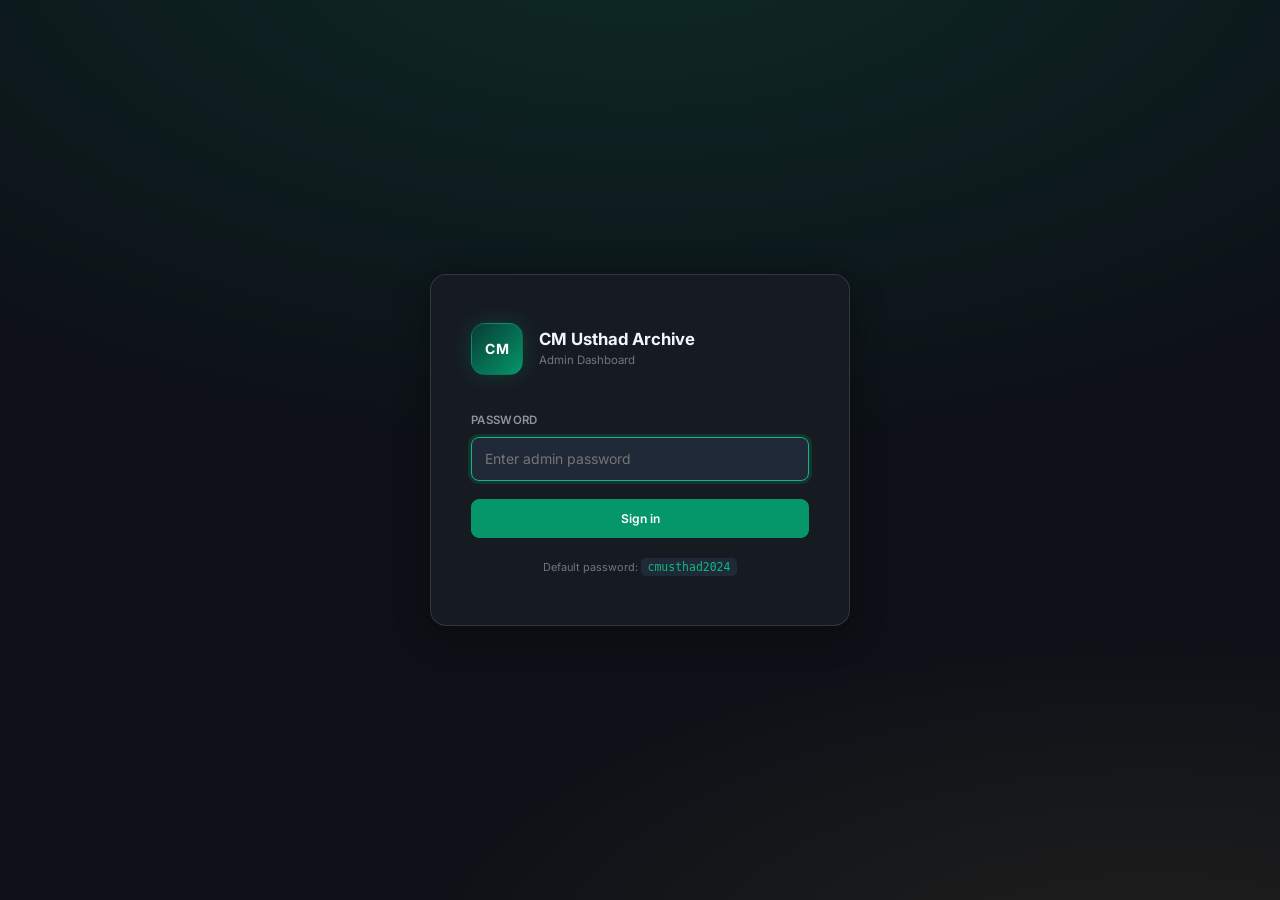
<file: admin/index.html>
<!doctype html>
<html lang="en">
  <head>
    <meta charset="utf-8">
    <meta name="viewport" content="width=device-width, initial-scale=1">
    <title>Admin Dashboard — CM Usthad Archive</title>
    <link rel="preconnect" href="https://fonts.googleapis.com">
    <link rel="preconnect" href="https://fonts.gstatic.com" crossorigin>
    <link href="https://fonts.googleapis.com/css2?family=Inter:wght@300;400;500;600;700&family=Outfit:wght@400;600;700&display=swap" rel="stylesheet">
    <link rel="stylesheet" href="dashboard.css">
  </head>
  <body>

    <!-- ═══ LOGIN SCREEN ═══ -->
    <div id="loginScreen" class="login-screen">
      <div class="login-card">
        <div class="login-brand">
          <div class="brand-mark">CM</div>
          <div>
            <h1>CM Usthad Archive</h1>
            <p>Admin Dashboard</p>
          </div>
        </div>
        <form id="loginForm" class="login-form" autocomplete="off">
          <div class="field">
            <label for="loginPassword">Password</label>
            <input type="password" id="loginPassword" placeholder="Enter admin password" autofocus>
          </div>
          <div id="loginError" class="login-error" hidden>Incorrect password. Please try again.</div>
          <button type="submit" class="btn btn-primary btn-full">Sign in</button>
        </form>
        <p class="login-hint">Default password: <code>cmusthad2024</code></p>
      </div>
    </div>

    <!-- ═══ DASHBOARD ═══ -->
    <div id="dashboardApp" class="dashboard" hidden>

      <!-- Sidebar -->
      <aside class="sidebar">
        <div class="sidebar-brand">
          <div class="brand-mark">CM</div>
          <div>
            <strong>CM Usthad</strong>
            <span>Archive Admin</span>
          </div>
        </div>

        <nav class="sidebar-nav" id="sidebarNav">
          <button class="nav-item active" data-section="overview" type="button">
            <svg viewBox="0 0 24 24" fill="none" stroke="currentColor" stroke-width="2"><rect x="3" y="3" width="7" height="7"/><rect x="14" y="3" width="7" height="7"/><rect x="3" y="14" width="7" height="7"/><rect x="14" y="14" width="7" height="7"/></svg>
            Overview
          </button>
          <button class="nav-item" data-section="articles" type="button">
            <svg viewBox="0 0 24 24" fill="none" stroke="currentColor" stroke-width="2"><path d="M14 2H6a2 2 0 0 0-2 2v16a2 2 0 0 0 2 2h12a2 2 0 0 0 2-2V8z"/><polyline points="14,2 14,8 20,8"/><line x1="16" y1="13" x2="8" y2="13"/><line x1="16" y1="17" x2="8" y2="17"/></svg>
            Articles
          </button>
          <button class="nav-item" data-section="images" type="button">
            <svg viewBox="0 0 24 24" fill="none" stroke="currentColor" stroke-width="2"><rect x="3" y="3" width="18" height="18" rx="2"/><circle cx="8.5" cy="8.5" r="1.5"/><polyline points="21,15 16,10 5,21"/></svg>
            Images
          </button>
          <button class="nav-item" data-section="books" type="button">
            <svg viewBox="0 0 24 24" fill="none" stroke="currentColor" stroke-width="2"><path d="M4 19.5A2.5 2.5 0 0 1 6.5 17H20"/><path d="M6.5 2H20v20H6.5A2.5 2.5 0 0 1 4 19.5v-15A2.5 2.5 0 0 1 6.5 2z"/></svg>
            Books
          </button>
          <button class="nav-item" data-section="news" type="button">
            <svg viewBox="0 0 24 24" fill="none" stroke="currentColor" stroke-width="2"><path d="M4 22h16a2 2 0 0 0 2-2V4a2 2 0 0 0-2-2H8a2 2 0 0 0-2 2v16a2 2 0 0 0-2 2z"/><path d="M16 2v4"/><path d="M8 2v4"/><path d="M3 10h18"/></svg>
            News
          </button>
          <button class="nav-item" data-section="testimonials" type="button">
            <svg viewBox="0 0 24 24" fill="none" stroke="currentColor" stroke-width="2"><path d="M21 15a2 2 0 0 1-2 2H7l-4 4V5a2 2 0 0 1 2-2h14a2 2 0 0 1 2 2z"/></svg>
            Testimonials
          </button>
          <button class="nav-item" data-section="casediary" type="button">
            <svg viewBox="0 0 24 24" fill="none" stroke="currentColor" stroke-width="2"><path d="M9 12h6"/><path d="M9 16h6"/><path d="M9 8h2"/><path d="M17 3H7a2 2 0 0 0-2 2v16l3-3 2 2 2-2 2 2 3 3V5a2 2 0 0 0-2-2z"/></svg>
            Case Diary
          </button>
          <button class="nav-item" data-section="settings" type="button">
            <svg viewBox="0 0 24 24" fill="none" stroke="currentColor" stroke-width="2"><circle cx="12" cy="12" r="3"/><path d="M19.07 4.93A10 10 0 0 0 5 19.07M4.93 4.93A10 10 0 0 1 19.07 19.07M12 2v2M12 20v2M2 12h2M20 12h2"/></svg>
            Settings
          </button>
        </nav>

        <div class="sidebar-footer">
          <a href="../index.html" target="_blank" class="view-site-btn">
            <svg viewBox="0 0 24 24" fill="none" stroke="currentColor" stroke-width="2"><path d="M18 13v6a2 2 0 0 1-2 2H5a2 2 0 0 1-2-2V8a2 2 0 0 1 2-2h6"/><polyline points="15,3 21,3 21,9"/><line x1="10" y1="14" x2="21" y2="3"/></svg>
            View Public Site
          </a>
          <button id="logoutBtn" class="logout-btn" type="button">
            <svg viewBox="0 0 24 24" fill="none" stroke="currentColor" stroke-width="2"><path d="M9 21H5a2 2 0 0 1-2-2V5a2 2 0 0 1 2-2h4"/><polyline points="16,17 21,12 16,7"/><line x1="21" y1="12" x2="9" y2="12"/></svg>
            Logout
          </button>
        </div>
      </aside>

      <!-- Main Content -->
      <main class="main-content">

        <!-- Top Bar -->
        <header class="topbar">
          <div class="topbar-left">
            <button class="sidebar-toggle" id="sidebarToggle" type="button">
              <svg viewBox="0 0 24 24" fill="none" stroke="currentColor" stroke-width="2"><line x1="3" y1="12" x2="21" y2="12"/><line x1="3" y1="6" x2="21" y2="6"/><line x1="3" y1="18" x2="21" y2="18"/></svg>
            </button>
            <h2 id="sectionTitle">Overview</h2>
          </div>
          <div class="topbar-right">
            <button id="exportBtn" class="btn btn-ghost" type="button">
              <svg viewBox="0 0 24 24" fill="none" stroke="currentColor" stroke-width="2"><path d="M21 15v4a2 2 0 0 1-2 2H5a2 2 0 0 1-2-2v-4"/><polyline points="7,10 12,15 17,10"/><line x1="12" y1="15" x2="12" y2="3"/></svg>
              Export JSON
            </button>
            <label class="btn btn-ghost" for="importFile">
              <svg viewBox="0 0 24 24" fill="none" stroke="currentColor" stroke-width="2"><path d="M21 15v4a2 2 0 0 1-2 2H5a2 2 0 0 1-2-2v-4"/><polyline points="17,8 12,3 7,8"/><line x1="12" y1="3" x2="12" y2="15"/></svg>
              Import JSON
            </label>
            <input type="file" id="importFile" accept=".json" style="display:none">
          </div>
        </header>

        <!-- ── OVERVIEW ── -->
        <section id="section-overview" class="section-content active">
          <div class="stats-grid">
            <div class="stat-card">
              <div class="stat-icon articles-icon">
                <svg viewBox="0 0 24 24" fill="none" stroke="currentColor" stroke-width="2"><path d="M14 2H6a2 2 0 0 0-2 2v16a2 2 0 0 0 2 2h12a2 2 0 0 0 2-2V8z"/></svg>
              </div>
              <div>
                <span class="stat-number" id="statArticles">0</span>
                <span class="stat-label">Articles</span>
              </div>
            </div>
            <div class="stat-card">
              <div class="stat-icon images-icon">
                <svg viewBox="0 0 24 24" fill="none" stroke="currentColor" stroke-width="2"><rect x="3" y="3" width="18" height="18" rx="2"/><circle cx="8.5" cy="8.5" r="1.5"/><polyline points="21,15 16,10 5,21"/></svg>
              </div>
              <div>
                <span class="stat-number" id="statImages">0</span>
                <span class="stat-label">Images</span>
              </div>
            </div>
            <div class="stat-card">
              <div class="stat-icon books-icon">
                <svg viewBox="0 0 24 24" fill="none" stroke="currentColor" stroke-width="2"><path d="M4 19.5A2.5 2.5 0 0 1 6.5 17H20"/><path d="M6.5 2H20v20H6.5A2.5 2.5 0 0 1 4 19.5v-15A2.5 2.5 0 0 1 6.5 2z"/></svg>
              </div>
              <div>
                <span class="stat-number" id="statBooks">0</span>
                <span class="stat-label">Books</span>
              </div>
            </div>
            <div class="stat-card">
              <div class="stat-icon news-icon">
                <svg viewBox="0 0 24 24" fill="none" stroke="currentColor" stroke-width="2"><path d="M4 22h16a2 2 0 0 0 2-2V4a2 2 0 0 0-2-2H8a2 2 0 0 0-2 2v16a2 2 0 0 0-2 2z"/></svg>
              </div>
              <div>
                <span class="stat-number" id="statNews">0</span>
                <span class="stat-label">News Items</span>
              </div>
            </div>
            <div class="stat-card">
              <div class="stat-icon testimonials-icon">
                <svg viewBox="0 0 24 24" fill="none" stroke="currentColor" stroke-width="2"><path d="M21 15a2 2 0 0 1-2 2H7l-4 4V5a2 2 0 0 1 2-2h14a2 2 0 0 1 2 2z"/></svg>
              </div>
              <div>
                <span class="stat-number" id="statTestimonials">0</span>
                <span class="stat-label">Testimonials</span>
              </div>
            </div>
            <div class="stat-card">
              <div class="stat-icon case-icon">
                <svg viewBox="0 0 24 24" fill="none" stroke="currentColor" stroke-width="2"><path d="M17 3H7a2 2 0 0 0-2 2v16l3-3 2 2 2-2 2 2 3 3V5a2 2 0 0 0-2-2z"/></svg>
              </div>
              <div>
                <span class="stat-number" id="statCase">0</span>
                <span class="stat-label">Case Entries</span>
              </div>
            </div>
          </div>

          <div class="overview-actions">
            <h3>Quick Actions</h3>
            <div class="quick-actions">
              <button class="quick-action-btn" data-section="articles" type="button">
                <svg viewBox="0 0 24 24" fill="none" stroke="currentColor" stroke-width="2"><circle cx="12" cy="12" r="10"/><line x1="12" y1="8" x2="12" y2="16"/><line x1="8" y1="12" x2="16" y2="12"/></svg>
                Add Article
              </button>
              <button class="quick-action-btn" data-section="images" type="button">
                <svg viewBox="0 0 24 24" fill="none" stroke="currentColor" stroke-width="2"><circle cx="12" cy="12" r="10"/><line x1="12" y1="8" x2="12" y2="16"/><line x1="8" y1="12" x2="16" y2="12"/></svg>
                Add Image
              </button>
              <button class="quick-action-btn" data-section="books" type="button">
                <svg viewBox="0 0 24 24" fill="none" stroke="currentColor" stroke-width="2"><circle cx="12" cy="12" r="10"/><line x1="12" y1="8" x2="12" y2="16"/><line x1="8" y1="12" x2="16" y2="12"/></svg>
                Add Book
              </button>
              <button class="quick-action-btn" data-section="news" type="button">
                <svg viewBox="0 0 24 24" fill="none" stroke="currentColor" stroke-width="2"><circle cx="12" cy="12" r="10"/><line x1="12" y1="8" x2="12" y2="16"/><line x1="8" y1="12" x2="16" y2="12"/></svg>
                Add News
              </button>
            </div>
          </div>
        </section>

        <!-- ── ARTICLES ── -->
        <section id="section-articles" class="section-content">
          <div class="section-toolbar">
            <button class="btn btn-primary" id="addArticleBtn" type="button">
              <svg viewBox="0 0 24 24" fill="none" stroke="currentColor" stroke-width="2"><line x1="12" y1="5" x2="12" y2="19"/><line x1="5" y1="12" x2="19" y2="12"/></svg>
              Add Article
            </button>
          </div>
          <div class="items-grid" id="articlesList"></div>
        </section>

        <!-- ── IMAGES ── -->
        <section id="section-images" class="section-content">
          <div class="section-toolbar">
            <button class="btn btn-primary" id="addImageBtn" type="button">
              <svg viewBox="0 0 24 24" fill="none" stroke="currentColor" stroke-width="2"><line x1="12" y1="5" x2="12" y2="19"/><line x1="5" y1="12" x2="19" y2="12"/></svg>
              Add Image
            </button>
          </div>
          <div class="gallery-admin-grid" id="imagesList"></div>
        </section>

        <!-- ── BOOKS ── -->
        <section id="section-books" class="section-content">
          <div class="section-toolbar">
            <button class="btn btn-primary" id="addBookBtn" type="button">
              <svg viewBox="0 0 24 24" fill="none" stroke="currentColor" stroke-width="2"><line x1="12" y1="5" x2="12" y2="19"/><line x1="5" y1="12" x2="19" y2="12"/></svg>
              Add Book
            </button>
          </div>
          <div class="items-grid" id="booksList"></div>
        </section>

        <!-- ── NEWS ── -->
        <section id="section-news" class="section-content">
          <div class="section-toolbar">
            <button class="btn btn-primary" id="addNewsBtn" type="button">
              <svg viewBox="0 0 24 24" fill="none" stroke="currentColor" stroke-width="2"><line x1="12" y1="5" x2="12" y2="19"/><line x1="5" y1="12" x2="19" y2="12"/></svg>
              Add News
            </button>
          </div>
          <div class="items-list" id="newsList"></div>
        </section>

        <!-- ── TESTIMONIALS ── -->
        <section id="section-testimonials" class="section-content">
          <div class="section-toolbar">
            <button class="btn btn-primary" id="addTestimonialBtn" type="button">
              <svg viewBox="0 0 24 24" fill="none" stroke="currentColor" stroke-width="2"><line x1="12" y1="5" x2="12" y2="19"/><line x1="5" y1="12" x2="19" y2="12"/></svg>
              Add Testimonial
            </button>
          </div>
          <div class="items-grid" id="testimonialsList"></div>
        </section>

        <!-- ── CASE DIARY ── -->
        <section id="section-casediary" class="section-content">
          <div class="section-toolbar">
            <button class="btn btn-primary" id="addCaseBtn" type="button">
              <svg viewBox="0 0 24 24" fill="none" stroke="currentColor" stroke-width="2"><line x1="12" y1="5" x2="12" y2="19"/><line x1="5" y1="12" x2="19" y2="12"/></svg>
              Add Case Entry
            </button>
          </div>
          <div class="items-list" id="caseDiaryList"></div>
        </section>

        <!-- ── SETTINGS ── -->
        <section id="section-settings" class="section-content">
          <div class="settings-panel">
            <h3>Site Settings</h3>
            <form id="settingsForm" class="settings-form">
              <div class="field">
                <label for="settSiteTitle">Site Title</label>
                <input type="text" id="settSiteTitle" placeholder="CM Usthad Archive">
              </div>
              <div class="field">
                <label for="settHeroCopy">Hero Description</label>
                <textarea id="settHeroCopy" rows="3"></textarea>
              </div>
              <div class="field">
                <label for="settBioText1">Biography Paragraph 1</label>
                <textarea id="settBioText1" rows="4"></textarea>
              </div>
              <div class="field">
                <label for="settBioText2">Biography Paragraph 2</label>
                <textarea id="settBioText2" rows="4"></textarea>
              </div>

              <div class="field">
                <label for="settAdminPassword">Change Admin Password</label>
                <input type="password" id="settAdminPassword" placeholder="Enter new password">
              </div>
              <div class="settings-actions">
                <button type="submit" class="btn btn-primary">Save Settings</button>
                <button type="button" id="resetBtn" class="btn btn-danger">Reset All to Defaults</button>
              </div>
            </form>
          </div>
        </section>

      </main>
    </div>

    <!-- ═══ MODAL ═══ -->
    <div id="modal" class="modal-overlay" hidden>
      <div class="modal-card">
        <div class="modal-header">
          <h3 id="modalTitle">Add Item</h3>
          <button class="modal-close" id="modalClose" type="button">
            <svg viewBox="0 0 24 24" fill="none" stroke="currentColor" stroke-width="2"><line x1="18" y1="6" x2="6" y2="18"/><line x1="6" y1="6" x2="18" y2="18"/></svg>
          </button>
        </div>
        <div id="modalBody" class="modal-body"></div>
        <div class="modal-footer">
          <button class="btn btn-ghost" id="modalCancel" type="button">Cancel</button>
          <button class="btn btn-primary" id="modalSave" type="button">Save</button>
        </div>
      </div>
    </div>

    <!-- ═══ TOAST ═══ -->
    <div id="toast" class="toast" hidden></div>

    <!-- ═══ CONFIRM DIALOG ═══ -->
    <div id="confirmOverlay" class="modal-overlay" hidden>
      <div class="modal-card confirm-card">
        <div class="modal-header">
          <h3>Confirm Delete</h3>
        </div>
        <div class="modal-body">
          <p>Are you sure you want to delete this item? This action cannot be undone.</p>
        </div>
        <div class="modal-footer">
          <button class="btn btn-ghost" id="confirmCancel" type="button">Cancel</button>
          <button class="btn btn-danger" id="confirmDelete" type="button">Delete</button>
        </div>
      </div>
    </div>

    <script src="../data/content.js"></script>
    <script src="dashboard.js"></script>
  </body>
</html>
</file>
<file: admin/dashboard.css>
/* ═══════════════════════════════════════════════
   CM Usthad Archive — Admin Dashboard Styles
   Premium dark mode design
═══════════════════════════════════════════════ */

@import url('https://fonts.googleapis.com/css2?family=Inter:wght@300;400;500;600;700&family=Outfit:wght@400;600;700&display=swap');

:root {
  /* Color System */
  --bg-base:       #0d1117;
  --bg-surface:    #161b22;
  --bg-elevated:   #1f2937;
  --bg-hover:      #262d3a;
  --border:        rgba(255,255,255,0.07);
  --border-light:  rgba(255,255,255,0.12);

  /* Brand */
  --green:         #10b981;
  --green-dim:     #059669;
  --green-deep:    #073d35;
  --green-glow:    rgba(16,185,129,0.12);
  --brass:         #d4a055;
  --brass-dim:     rgba(212,160,85,0.15);

  /* Text */
  --text-primary:  #f0f6fc;
  --text-secondary:#8b949e;
  --text-muted:    #6e7681;

  /* Status */
  --red:           #f85149;
  --red-dim:       rgba(248,81,73,0.12);
  --blue:          #58a6ff;
  --blue-dim:      rgba(88,166,255,0.12);
  --amber:         #e3b341;
  --amber-dim:     rgba(227,179,65,0.12);

  /* Layout */
  --sidebar-w:     260px;
  --topbar-h:      64px;
  --radius:        10px;
  --radius-lg:     16px;
  --shadow:        0 8px 32px rgba(0,0,0,0.4);
  --shadow-sm:     0 2px 8px rgba(0,0,0,0.3);
}

*, *::before, *::after { box-sizing: border-box; margin: 0; padding: 0; }

/* Ensure [hidden] always wins over any display value set by CSS */
[hidden] { display: none !important; }

html, body {
  height: 100%;
  font-family: 'Inter', system-ui, sans-serif;
  background: var(--bg-base);
  color: var(--text-primary);
  line-height: 1.6;
  font-size: 14px;
}

img { display: block; max-width: 100%; }
button, input, select, textarea { font: inherit; }
a { color: inherit; text-decoration: none; }

/* ─── Scrollbar ─── */
::-webkit-scrollbar { width: 6px; height: 6px; }
::-webkit-scrollbar-track { background: transparent; }
::-webkit-scrollbar-thumb { background: var(--border-light); border-radius: 3px; }
::-webkit-scrollbar-thumb:hover { background: var(--text-muted); }

/* ══════════════════════════════════════
   LOGIN SCREEN
══════════════════════════════════════ */
.login-screen {
  min-height: 100vh;
  display: grid;
  place-items: center;
  background:
    radial-gradient(ellipse 80% 60% at 50% -10%, rgba(16,185,129,0.15), transparent),
    radial-gradient(ellipse 60% 40% at 90% 110%, rgba(212,160,85,0.1), transparent),
    var(--bg-base);
  padding: 24px;
}

.login-card {
  width: 100%;
  max-width: 420px;
  background: var(--bg-surface);
  border: 1px solid var(--border-light);
  border-radius: var(--radius-lg);
  padding: 48px 40px;
  box-shadow: var(--shadow);
}

.login-brand {
  display: flex;
  align-items: center;
  gap: 16px;
  margin-bottom: 36px;
}

.login-brand .brand-mark {
  width: 52px;
  height: 52px;
  background: linear-gradient(135deg, var(--green-deep), var(--green-dim));
  border-radius: 14px;
  display: grid;
  place-items: center;
  color: #fff;
  font-weight: 700;
  font-size: 1rem;
  letter-spacing: 0.5px;
  flex-shrink: 0;
  border: 1px solid rgba(16,185,129,0.3);
  box-shadow: 0 0 20px rgba(16,185,129,0.2);
}

.login-brand h1 {
  font-size: 1.2rem;
  font-weight: 700;
  color: var(--text-primary);
  line-height: 1.2;
}

.login-brand p {
  font-size: 0.82rem;
  color: var(--text-muted);
  margin-top: 2px;
}

.login-form {
  display: grid;
  gap: 18px;
}

.login-error {
  color: var(--red);
  background: var(--red-dim);
  border: 1px solid rgba(248,81,73,0.25);
  border-radius: var(--radius);
  padding: 10px 14px;
  font-size: 0.85rem;
}

.login-hint {
  margin-top: 20px;
  font-size: 0.78rem;
  color: var(--text-muted);
  text-align: center;
}

.login-hint code {
  background: var(--bg-elevated);
  padding: 2px 7px;
  border-radius: 5px;
  color: var(--green);
  font-size: 0.82rem;
}

/* ══════════════════════════════════════
   DASHBOARD LAYOUT
══════════════════════════════════════ */
.dashboard {
  display: grid;
  grid-template-columns: var(--sidebar-w) 1fr;
  min-height: 100vh;
}

/* ── Sidebar ── */
.sidebar {
  display: flex;
  flex-direction: column;
  background: var(--bg-surface);
  border-right: 1px solid var(--border);
  position: fixed;
  top: 0;
  left: 0;
  height: 100vh;
  width: var(--sidebar-w);
  overflow-y: auto;
  z-index: 100;
  transition: transform 280ms cubic-bezier(0.4, 0, 0.2, 1);
}

.sidebar-brand {
  display: flex;
  align-items: center;
  gap: 12px;
  padding: 20px 20px 16px;
  border-bottom: 1px solid var(--border);
}

.sidebar-brand .brand-mark {
  width: 38px;
  height: 38px;
  background: linear-gradient(135deg, var(--green-deep), var(--green-dim));
  border-radius: 10px;
  display: grid;
  place-items: center;
  color: #fff;
  font-weight: 700;
  font-size: 0.82rem;
  flex-shrink: 0;
  border: 1px solid rgba(16,185,129,0.25);
}

.sidebar-brand strong {
  display: block;
  font-size: 0.95rem;
  font-weight: 600;
  color: var(--text-primary);
}

.sidebar-brand span {
  display: block;
  font-size: 0.72rem;
  color: var(--text-muted);
}

.sidebar-nav {
  display: flex;
  flex-direction: column;
  gap: 2px;
  padding: 12px 10px;
  flex: 1;
}

.nav-item {
  display: flex;
  align-items: center;
  gap: 10px;
  padding: 10px 12px;
  border: none;
  border-radius: var(--radius);
  background: transparent;
  color: var(--text-secondary);
  cursor: pointer;
  font-size: 0.88rem;
  font-weight: 500;
  text-align: left;
  transition: all 160ms ease;
  width: 100%;
}

.nav-item svg {
  width: 17px;
  height: 17px;
  flex-shrink: 0;
  opacity: 0.7;
}

.nav-item:hover {
  background: var(--bg-hover);
  color: var(--text-primary);
}

.nav-item.active {
  background: var(--green-glow);
  color: var(--green);
  font-weight: 600;
}

.nav-item.active svg {
  opacity: 1;
}

.sidebar-footer {
  padding: 12px 10px;
  border-top: 1px solid var(--border);
  display: grid;
  gap: 6px;
}

.view-site-btn, .logout-btn {
  display: flex;
  align-items: center;
  gap: 8px;
  padding: 9px 12px;
  border-radius: var(--radius);
  font-size: 0.85rem;
  font-weight: 500;
  cursor: pointer;
  transition: all 150ms ease;
  width: 100%;
  border: none;
}

.view-site-btn {
  background: var(--green-glow);
  color: var(--green);
  border: 1px solid rgba(16,185,129,0.2);
}

.view-site-btn:hover {
  background: rgba(16,185,129,0.2);
}

.view-site-btn svg, .logout-btn svg {
  width: 15px;
  height: 15px;
}

.logout-btn {
  background: transparent;
  color: var(--text-muted);
}

.logout-btn:hover {
  background: var(--red-dim);
  color: var(--red);
}

/* ── Main Content ── */
.main-content {
  margin-left: var(--sidebar-w);
  display: flex;
  flex-direction: column;
  min-height: 100vh;
}

/* ── Topbar ── */
.topbar {
  position: sticky;
  top: 0;
  z-index: 50;
  display: flex;
  align-items: center;
  justify-content: space-between;
  gap: 16px;
  padding: 0 28px;
  height: var(--topbar-h);
  background: rgba(13,17,23,0.85);
  backdrop-filter: blur(16px);
  border-bottom: 1px solid var(--border);
}

.topbar-left {
  display: flex;
  align-items: center;
  gap: 14px;
}

.topbar-left h2 {
  font-size: 1.1rem;
  font-weight: 600;
  color: var(--text-primary);
}

.topbar-right {
  display: flex;
  align-items: center;
  gap: 10px;
}

.sidebar-toggle {
  display: none;
  width: 36px;
  height: 36px;
  border: 1px solid var(--border-light);
  background: transparent;
  border-radius: 8px;
  cursor: pointer;
  color: var(--text-secondary);
  place-items: center;
}

.sidebar-toggle svg {
  width: 16px;
  height: 16px;
}

/* ── Section Content ── */
.section-content {
  display: none;
  padding: 28px;
  flex: 1;
}

.section-content.active {
  display: block;
}

/* ══════════════════════════════════════
   BUTTONS
══════════════════════════════════════ */
.btn {
  display: inline-flex;
  align-items: center;
  gap: 7px;
  padding: 9px 18px;
  border: 1px solid transparent;
  border-radius: 8px;
  font-size: 0.86rem;
  font-weight: 600;
  cursor: pointer;
  transition: all 150ms ease;
  white-space: nowrap;
}

.btn svg {
  width: 15px;
  height: 15px;
}

.btn-primary {
  background: var(--green-dim);
  color: #fff;
  border-color: var(--green-dim);
}

.btn-primary:hover {
  background: var(--green);
  border-color: var(--green);
  box-shadow: 0 0 20px rgba(16,185,129,0.3);
}

.btn-ghost {
  background: var(--bg-elevated);
  color: var(--text-secondary);
  border-color: var(--border-light);
}

.btn-ghost:hover {
  background: var(--bg-hover);
  color: var(--text-primary);
}

.btn-danger {
  background: var(--red-dim);
  color: var(--red);
  border-color: rgba(248,81,73,0.25);
}

.btn-danger:hover {
  background: var(--red);
  color: #fff;
}

.btn-full { width: 100%; justify-content: center; }

.btn-icon {
  width: 32px;
  height: 32px;
  padding: 0;
  display: grid;
  place-items: center;
  border-radius: 7px;
  border: 1px solid var(--border);
  background: transparent;
  cursor: pointer;
  color: var(--text-muted);
  transition: all 140ms ease;
}

.btn-icon svg {
  width: 14px;
  height: 14px;
}

.btn-icon:hover {
  border-color: var(--border-light);
  color: var(--text-primary);
  background: var(--bg-hover);
}

.btn-icon.danger:hover {
  border-color: rgba(248,81,73,0.3);
  color: var(--red);
  background: var(--red-dim);
}

/* ══════════════════════════════════════
   OVERVIEW
══════════════════════════════════════ */
.stats-grid {
  display: grid;
  grid-template-columns: repeat(auto-fill, minmax(180px, 1fr));
  gap: 16px;
  margin-bottom: 32px;
}

.stat-card {
  background: var(--bg-surface);
  border: 1px solid var(--border);
  border-radius: var(--radius);
  padding: 20px;
  display: flex;
  align-items: center;
  gap: 16px;
  transition: border-color 160ms ease;
}

.stat-card:hover {
  border-color: var(--border-light);
}

.stat-icon {
  width: 44px;
  height: 44px;
  border-radius: 10px;
  display: grid;
  place-items: center;
  flex-shrink: 0;
}

.stat-icon svg { width: 20px; height: 20px; }

.articles-icon    { background: var(--blue-dim);      color: var(--blue); }
.images-icon      { background: var(--amber-dim);     color: var(--amber); }
.books-icon       { background: var(--green-glow);    color: var(--green); }
.news-icon        { background: rgba(139,92,246,.12); color: #a78bfa; }
.testimonials-icon{ background: rgba(236,72,153,.1);  color: #f472b6; }
.case-icon        { background: var(--red-dim);       color: var(--red); }

.stat-number {
  display: block;
  font-size: 1.9rem;
  font-weight: 700;
  color: var(--text-primary);
  line-height: 1;
}

.stat-label {
  display: block;
  font-size: 0.78rem;
  color: var(--text-muted);
  margin-top: 4px;
}

.overview-actions h3 {
  font-size: 1rem;
  font-weight: 600;
  color: var(--text-primary);
  margin-bottom: 14px;
}

.quick-actions {
  display: flex;
  flex-wrap: wrap;
  gap: 12px;
}

.quick-action-btn {
  display: flex;
  align-items: center;
  gap: 8px;
  padding: 12px 20px;
  background: var(--bg-surface);
  border: 1px solid var(--border);
  border-radius: var(--radius);
  color: var(--text-secondary);
  cursor: pointer;
  font-size: 0.88rem;
  font-weight: 500;
  transition: all 160ms ease;
}

.quick-action-btn svg {
  width: 16px;
  height: 16px;
  color: var(--green);
}

.quick-action-btn:hover {
  border-color: var(--green);
  color: var(--text-primary);
  background: var(--green-glow);
}

/* ══════════════════════════════════════
   SECTION TOOLBAR
══════════════════════════════════════ */
.section-toolbar {
  display: flex;
  align-items: center;
  justify-content: flex-end;
  gap: 10px;
  margin-bottom: 20px;
}

/* ══════════════════════════════════════
   ITEMS GRID (Articles, Books, Testimonials)
══════════════════════════════════════ */
.items-grid {
  display: grid;
  grid-template-columns: repeat(auto-fill, minmax(300px, 1fr));
  gap: 16px;
}

.item-card {
  background: var(--bg-surface);
  border: 1px solid var(--border);
  border-radius: var(--radius);
  overflow: hidden;
  transition: border-color 160ms ease, box-shadow 160ms ease;
  display: flex;
  flex-direction: column;
}

.item-card:hover {
  border-color: var(--border-light);
  box-shadow: var(--shadow-sm);
}

.item-card-image {
  width: 100%;
  aspect-ratio: 16/9;
  object-fit: cover;
  background: var(--bg-elevated);
}

.item-card-body {
  padding: 16px;
  flex: 1;
  display: flex;
  flex-direction: column;
}

.item-card-tag {
  display: inline-block;
  padding: 3px 9px;
  border-radius: 5px;
  font-size: 0.72rem;
  font-weight: 600;
  text-transform: uppercase;
  letter-spacing: 0.3px;
  margin-bottom: 8px;
  background: var(--green-glow);
  color: var(--green);
}

.item-card-title {
  font-size: 0.95rem;
  font-weight: 600;
  color: var(--text-primary);
  line-height: 1.4;
  margin-bottom: 6px;
}

.item-card-desc {
  font-size: 0.82rem;
  color: var(--text-muted);
  flex: 1;
  line-height: 1.5;
}

.item-card-footer {
  display: flex;
  align-items: center;
  justify-content: flex-end;
  gap: 8px;
  padding: 12px 16px;
  border-top: 1px solid var(--border);
  background: var(--bg-base);
}

/* ══════════════════════════════════════
   ITEMS LIST (News, Case Diary)
══════════════════════════════════════ */
.items-list {
  display: grid;
  gap: 10px;
}

.list-item {
  display: flex;
  align-items: center;
  gap: 16px;
  background: var(--bg-surface);
  border: 1px solid var(--border);
  border-radius: var(--radius);
  padding: 16px 20px;
  transition: border-color 160ms ease;
}

.list-item:hover {
  border-color: var(--border-light);
}

.list-item-date {
  flex-shrink: 0;
  min-width: 110px;
  font-size: 0.78rem;
  font-weight: 600;
  color: var(--brass);
  background: var(--brass-dim);
  padding: 4px 10px;
  border-radius: 5px;
  text-align: center;
}

.list-item-content {
  flex: 1;
  min-width: 0;
}

.list-item-title {
  font-size: 0.92rem;
  font-weight: 600;
  color: var(--text-primary);
  margin-bottom: 3px;
  white-space: nowrap;
  overflow: hidden;
  text-overflow: ellipsis;
}

.list-item-desc {
  font-size: 0.8rem;
  color: var(--text-muted);
  white-space: nowrap;
  overflow: hidden;
  text-overflow: ellipsis;
}

.list-item-actions {
  display: flex;
  gap: 6px;
  flex-shrink: 0;
}

/* ══════════════════════════════════════
   GALLERY ADMIN GRID
══════════════════════════════════════ */
.gallery-admin-grid {
  display: grid;
  grid-template-columns: repeat(auto-fill, minmax(220px, 1fr));
  gap: 14px;
}

.gallery-admin-card {
  background: var(--bg-surface);
  border: 1px solid var(--border);
  border-radius: var(--radius);
  overflow: hidden;
  transition: border-color 160ms ease;
}

.gallery-admin-card:hover {
  border-color: var(--border-light);
}

.gallery-admin-img {
  width: 100%;
  height: 160px;
  object-fit: cover;
  background: var(--bg-elevated);
}

.gallery-admin-body {
  padding: 12px 14px;
}

.gallery-admin-label {
  font-size: 0.72rem;
  font-weight: 600;
  text-transform: uppercase;
  color: var(--text-muted);
  margin-bottom: 4px;
}

.gallery-admin-caption {
  font-size: 0.82rem;
  color: var(--text-secondary);
  line-height: 1.4;
  display: -webkit-box;
  -webkit-line-clamp: 2;
  -webkit-box-orient: vertical;
  overflow: hidden;
}

.gallery-layout-badge {
  display: inline-block;
  padding: 2px 7px;
  border-radius: 4px;
  font-size: 0.68rem;
  font-weight: 600;
  text-transform: uppercase;
  margin-top: 6px;
  background: var(--blue-dim);
  color: var(--blue);
}

.gallery-admin-actions {
  display: flex;
  gap: 6px;
  padding: 10px 14px;
  border-top: 1px solid var(--border);
  justify-content: flex-end;
}

/* ══════════════════════════════════════
   SETTINGS
══════════════════════════════════════ */
.settings-panel {
  max-width: 640px;
  background: var(--bg-surface);
  border: 1px solid var(--border);
  border-radius: var(--radius-lg);
  padding: 32px;
}

.settings-panel h3 {
  font-size: 1.1rem;
  font-weight: 600;
  color: var(--text-primary);
  margin-bottom: 24px;
  padding-bottom: 16px;
  border-bottom: 1px solid var(--border);
}

.settings-form {
  display: grid;
  gap: 20px;
}

.settings-actions {
  display: flex;
  gap: 12px;
  padding-top: 8px;
}

/* ══════════════════════════════════════
   FORM FIELDS
══════════════════════════════════════ */
.field {
  display: grid;
  gap: 7px;
}

.field label {
  font-size: 0.82rem;
  font-weight: 600;
  color: var(--text-secondary);
  text-transform: uppercase;
  letter-spacing: 0.3px;
}

.field input,
.field select,
.field textarea {
  width: 100%;
  background: var(--bg-elevated);
  border: 1px solid var(--border-light);
  border-radius: 8px;
  color: var(--text-primary);
  padding: 10px 13px;
  outline: none;
  transition: border-color 150ms ease, box-shadow 150ms ease;
}

.field input:focus,
.field select:focus,
.field textarea:focus {
  border-color: var(--green);
  box-shadow: 0 0 0 3px rgba(16,185,129,0.15);
}

.field select option {
  background: var(--bg-elevated);
}

.field textarea {
  resize: vertical;
  min-height: 80px;
  line-height: 1.5;
}

.field input[type="file"] {
  padding: 8px;
  cursor: pointer;
}

/* ══════════════════════════════════════
   MODAL
══════════════════════════════════════ */
.modal-overlay {
  position: fixed;
  inset: 0;
  background: rgba(0,0,0,0.7);
  backdrop-filter: blur(6px);
  z-index: 1000;
  display: grid;
  place-items: center;
  padding: 24px;
  animation: fadeIn 200ms ease;
}

@keyframes fadeIn {
  from { opacity: 0; }
  to   { opacity: 1; }
}

.modal-card {
  background: var(--bg-surface);
  border: 1px solid var(--border-light);
  border-radius: var(--radius-lg);
  width: 100%;
  max-width: 560px;
  box-shadow: var(--shadow);
  animation: slideUp 220ms cubic-bezier(0.4, 0, 0.2, 1);
  max-height: 90vh;
  display: flex;
  flex-direction: column;
}

.confirm-card {
  max-width: 420px;
}

@keyframes slideUp {
  from { transform: translateY(20px); opacity: 0; }
  to   { transform: translateY(0);    opacity: 1; }
}

.modal-header {
  display: flex;
  align-items: center;
  justify-content: space-between;
  padding: 20px 24px;
  border-bottom: 1px solid var(--border);
}

.modal-header h3 {
  font-size: 1rem;
  font-weight: 600;
  color: var(--text-primary);
}

.modal-close {
  width: 30px;
  height: 30px;
  border: none;
  background: transparent;
  border-radius: 6px;
  cursor: pointer;
  color: var(--text-muted);
  display: grid;
  place-items: center;
  transition: all 130ms ease;
}

.modal-close svg { width: 16px; height: 16px; }

.modal-close:hover {
  background: var(--bg-hover);
  color: var(--text-primary);
}

.modal-body {
  padding: 24px;
  overflow-y: auto;
  flex: 1;
  display: grid;
  gap: 16px;
}

.modal-footer {
  display: flex;
  align-items: center;
  justify-content: flex-end;
  gap: 10px;
  padding: 16px 24px;
  border-top: 1px solid var(--border);
}

/* ══════════════════════════════════════
   TOAST
══════════════════════════════════════ */
.toast {
  position: fixed;
  bottom: 28px;
  left: 50%;
  transform: translateX(-50%);
  background: var(--bg-elevated);
  border: 1px solid var(--border-light);
  color: var(--text-primary);
  padding: 12px 22px;
  border-radius: 999px;
  font-size: 0.88rem;
  font-weight: 500;
  z-index: 2000;
  box-shadow: var(--shadow);
  animation: toastIn 250ms cubic-bezier(0.4, 0, 0.2, 1);
  white-space: nowrap;
}

.toast.success {
  background: rgba(16,185,129,0.15);
  border-color: rgba(16,185,129,0.3);
  color: var(--green);
}

.toast.error {
  background: var(--red-dim);
  border-color: rgba(248,81,73,0.25);
  color: var(--red);
}

@keyframes toastIn {
  from { transform: translateX(-50%) translateY(16px); opacity: 0; }
  to   { transform: translateX(-50%) translateY(0); opacity: 1; }
}

/* ══════════════════════════════════════
   EMPTY STATE
══════════════════════════════════════ */
.empty-state {
  display: flex;
  flex-direction: column;
  align-items: center;
  justify-content: center;
  padding: 60px 20px;
  text-align: center;
  color: var(--text-muted);
  gap: 12px;
}

.empty-state svg {
  width: 48px;
  height: 48px;
  opacity: 0.3;
}

.empty-state p {
  font-size: 0.9rem;
}

/* ══════════════════════════════════════
   RESPONSIVE
══════════════════════════════════════ */
/* ══════════════════════════════════════
   FILE UPLOAD UI
══════════════════════════════════════ */
.upload-tabs {
  display: flex;
  gap: 6px;
  margin-bottom: 10px;
}

.upload-tab {
  flex: 1;
  padding: 9px 14px;
  border: 1px solid var(--border-light);
  border-radius: 8px;
  background: var(--bg-elevated);
  color: var(--text-muted);
  cursor: pointer;
  font-size: 0.83rem;
  font-weight: 600;
  transition: all 140ms ease;
  text-align: center;
}

.upload-tab.active {
  background: var(--green-glow);
  border-color: rgba(16,185,129,0.3);
  color: var(--green);
}

.upload-tab:hover:not(.active) {
  background: var(--bg-hover);
  color: var(--text-secondary);
}

.file-drop-zone {
  position: relative;
  border: 2px dashed var(--border-light);
  border-radius: 10px;
  padding: 28px 20px;
  text-align: center;
  cursor: pointer;
  transition: all 180ms ease;
  background: var(--bg-elevated);
}

.file-drop-zone:hover,
.file-drop-zone.drag-over {
  border-color: var(--green);
  background: var(--green-glow);
}

.file-drop-zone.drag-over {
  transform: scale(1.01);
  box-shadow: 0 0 0 4px rgba(16,185,129,0.15);
}

@media (max-width: 768px) {
  .sidebar {
    transform: translateX(-100%);
  }

  .sidebar.open {
    transform: translateX(0);
    box-shadow: var(--shadow);
  }

  .main-content {
    margin-left: 0;
  }

  .sidebar-toggle {
    display: grid;
  }

  .stats-grid {
    grid-template-columns: repeat(2, 1fr);
  }

  .section-content {
    padding: 18px;
  }

  .topbar {
    padding: 0 18px;
  }
}
</file>
